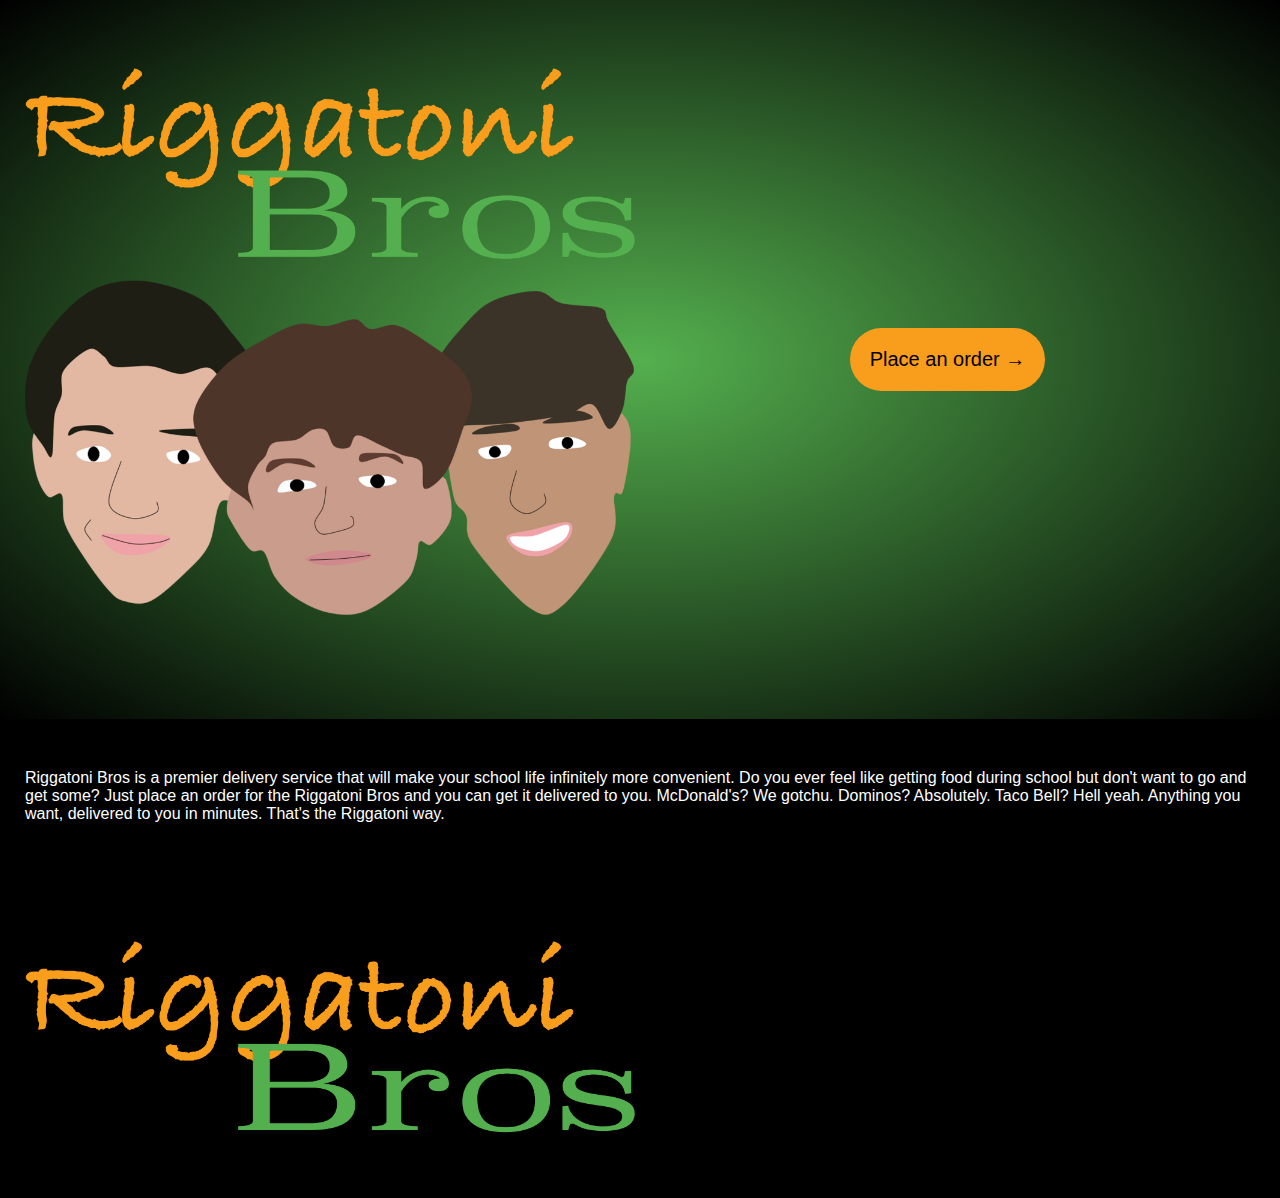
<file: index.html>
<!DOCTYPE html>
<html lang="en">
<head>
    <meta charset="UTF-8">
    <meta name="viewport" content="width=device-width, initial-scale=1.0">
    <title>Riggatoni Bros</title>
    <link rel="stylesheet" href="rigga.css">
    <link rel="icon" type="image/x-icon" href="small_logo.png">
</head>
<body>

<div class="header">
    <div class="container">
        <div class="row">
            <div class="col-2">
                <img src="big_logo.png" alt="Riggatoni Bros">
            </div>
            <div class="col-2" id="button_col">
                <a class="btn" href="order.html">
                    Place an order &#8594
                </a>
            </div>
        </div>
    </div>
</div>
<!----------description------------->
<div class="description">
    <div class="container">
        <p>Riggatoni Bros is a premier delivery service that will make your school life
            infinitely more convenient. Do you ever feel like getting food during school
            but don't want to go and get some? Just place an order for the Riggatoni Bros
            and you can get it delivered to you. McDonald's? We gotchu. Dominos? Absolutely.
            Taco Bell? Hell yeah. Anything you want, delivered to you in minutes. That's the
            Riggatoni way.
        </p>
        <div class="row">
            <div class="col-1">
                <img src="med_logo.png" alt="logo">
            </div>
        </div>    
    </div>
</div>

</body>
</html>
</file>
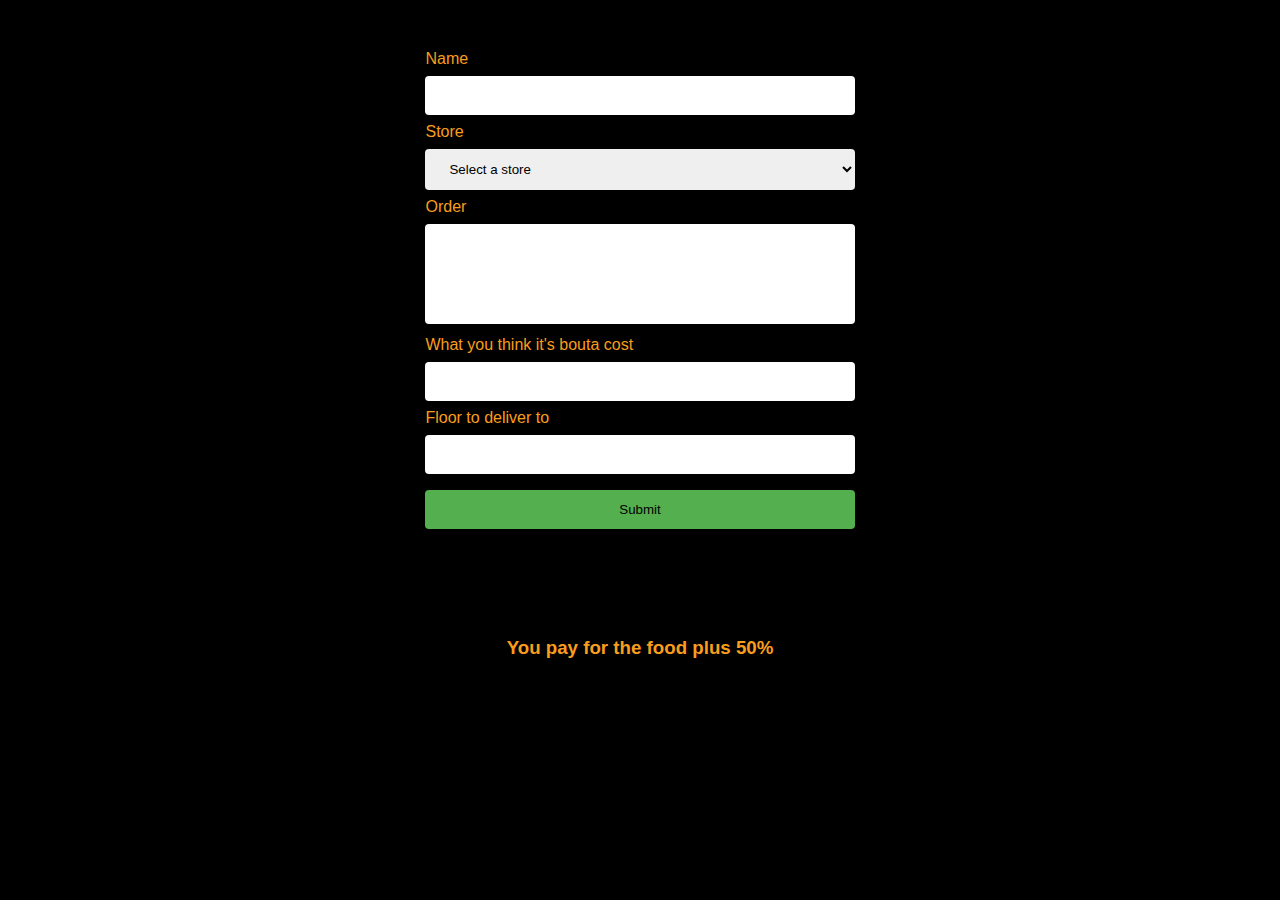
<file: order.html>
<!DOCTYPE html>
<html lang="en">
<head>
    <meta charset="UTF-8">
    <meta name="viewport" content="width=device-width, initial-scale=1.0">
    <title>Riggatoni Bros | Order</title>
    <link rel="stylesheet" href="rigga.css">
    <link rel="icon" type="image/x-icon" href="images/small_logo.png">
</head>
<body>
<div class="form">
  <form action="mailto:ge3763@trevor.org" method="POST">
    <label for="Name">Name</label>
    <input type="Text" id="Name" name="name"><br>

    <label for="Store">Store</label>
    <select id="Store" name="store">
      <option>Select a store</option>
      <option>Go Cups</option>
      <option>Bagel Cafe</option>
      <option>McDonald's</option>
      <option>Domino's</option>
      <option>Taco Bell</option>
      <option>Dunkin</option>
      <option>Other (specify in the order)</option>
    </select><br>

    <label for="Order">Order</label>
    <textarea id="Order" name="order"></textarea><br>

    <label for="Cost">What you think it's bouta cost</label>
    <input type="Text" id="Cost" name="cost"><br>

    <label for="Floor">Floor to deliver to</label>
    <input type="Text" id="Floor" name="floor"><br>

    <input type="submit" id="submit">
  </form>
</div>
<h3>You pay for the food plus 50%</h3>
</body>
</html>
</file>
<file: rigga.css>
*{
    margin: 0;
    padding: 0;
    box-sizing: border-box;
    font-family: 'Galvji', arial, serif
}
.container {
    max-width: 1300px;
    margin: auto;
    padding-left: 25px;
    padding-right: 25px;
}
.form {
    max-width: 1300px;
    margin: auto;
    padding-left: 25px;
    padding-right: 25px;
    padding-top: 50px;
    display: flex;
    align-items: center;
    flex-wrap: wrap;
    justify-content: space-around;
}
.col-2{
    flex-basis: 50%;
    min-width: 300px;
}
.col-2 img{
    max-width: 100%;
    padding: 50px 0;
}
.col-1{
    flex-basis: 100%;
    min-width: 300px;
}
.col-1 img{
    max-width: 50%;
    padding: 50px 0;
}
.row {
    display: flex;
    align-items: center;
    flex-wrap: wrap;
    justify-content: space-around;
}
.btn{
    display: inline-block;
    background:#f99d1c;
    border-radius: 40px;
    padding: 20px;
    margin: 30px 0;
    font-size: 20px;
    transition: background-color 0.3s;
    text-decoration: none;
    color: black;
}
#button_col{
    text-align: center;
}
.header{
    background: radial-gradient(#54b04e,black);
}
.btn:hover{
    background: white;
}
.container p{
    max-width: 100%;
    padding: 50px 0;
}
.description{
    background: black;
    color: white;
}
body{
    background: black;
}
label{
    color:#f99d1c;
}
h3{
    color:#f99d1c;
    text-align: center;
    padding-top: 100px;
}
#Order{
}
textarea{
    resize: none;
    height: 100px;
    width: 100%;
    border: 2px #54b04e;
    border-radius: 4px;
    padding: 12px 20px;
    margin: 8px 0;
    box-sizing: border-box;
}
input{
    width: 100%;
    padding: 12px 20px;
    margin: 8px 0;
    box-sizing: border-box;
    border: 2px #54b04e;
    border-radius: 4px;
}
select{
    width: 100%;
    padding: 12px 20px;
    margin: 8px 0;
    box-sizing: border-box;
    border: 2px #54b04e;
    border-radius: 4px;
}
#submit{
    background: #54b04e;
    cursor: pointer;
}
</file>
